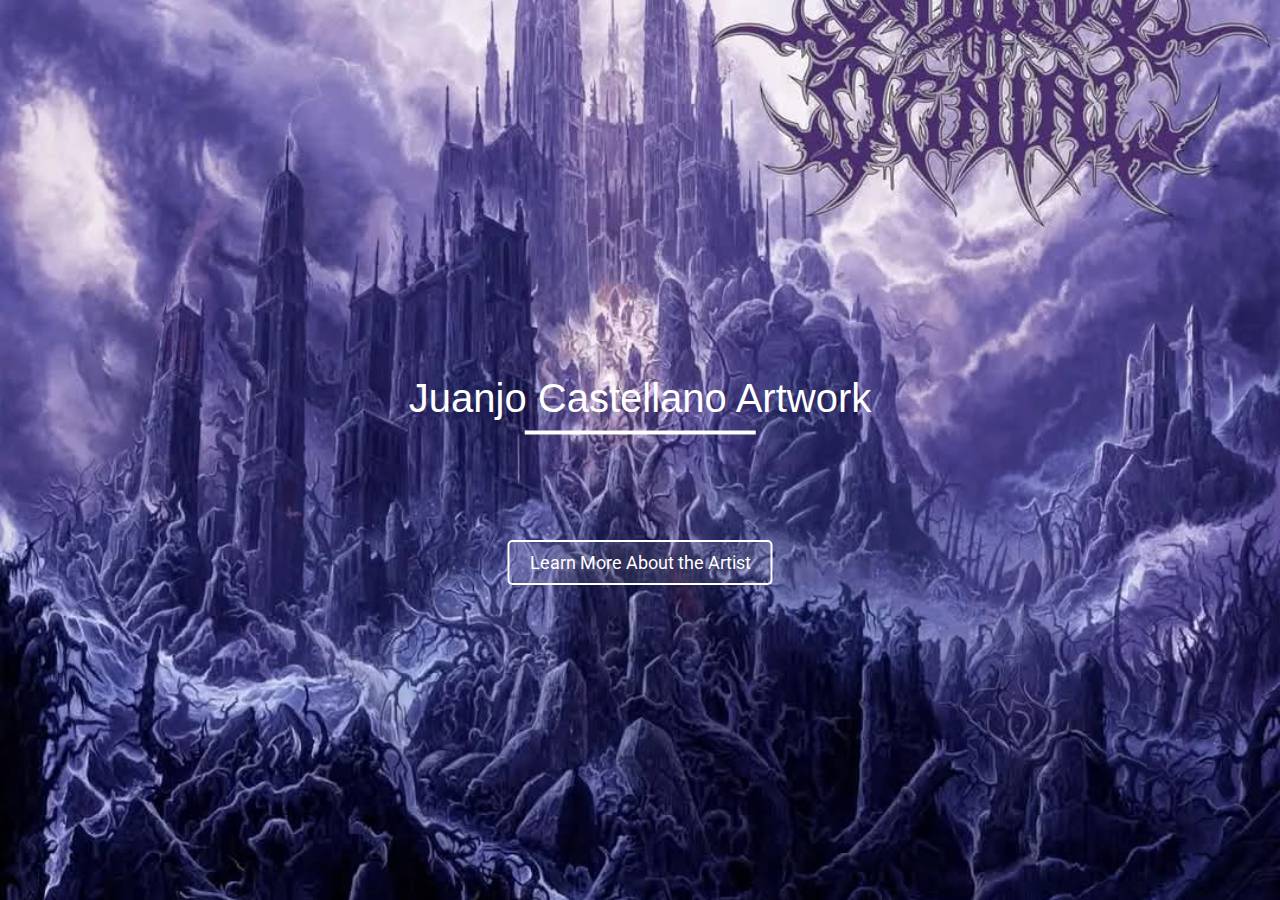
<file: index.html>
<!DOCTYPE html>
<html lang="es">
<head>


<!-- Google tag (gtag.js) -->
<script async src="https://www.googletagmanager.com/gtag/js?id=G-DZET3FH4T8"></script>
<script>
  window.dataLayer = window.dataLayer || [];
  function gtag(){dataLayer.push(arguments);}
  gtag('js', new Date());

  gtag('config', 'G-DZET3FH4T8');
</script>

    <meta charset="UTF-8">
    <meta name="viewport" content="width=device-width, initial-scale=1.0">
    <link rel="alternate" hreflang="es" href="https://juanjocastellano.com/about.html" />
    <link rel="alternate" hreflang="en" href="https://juanjocastellano.com/about.html" />
    <link rel="alternate" hreflang="fr" href="https://juanjocastellano.com/about.html" />
    <link rel="alternate" hreflang="de" href="https://juanjocastellano.com/about.html" />
    <meta name="description" content="Juanjo Castellano, Artista e Ilustrador, arte oscuro, death metal, black metal, folk metal, metal. Encargos personalizados, arte disponible." />
    <meta name="keywords" content="arte death metal, portadas álbumes thrash metal, diseño gráfico música extrema, ilustraciones oscuras, portadas de metal" />
    <link rel="stylesheet" href="styles.css">
    <title>Juanjo Castellano Art</title>
    <link href="https://fonts.googleapis.com/css2?family=Roboto:wght@400;700&display=swap" rel="stylesheet">
</head>
<body>

	


   <!-- Contenedor del slider de imágenes de fondo -->
<div class="slider-container" id="slider">
    <div class="slide active" style="background-image: url('imagen1-13.jpg');"></div>
    <div class="slide" style="background-image: url('imagen1.jpg');"></div>
    <div class="slide" style="background-image: url('imagen2.jpg');"></div>
    <div class="slide" style="background-image: url('imagen3.jpg');"></div>
    <div class="slide" style="background-image: url('imagen4.jpg');"></div>
    </div>
    <!-- Texto superpuesto -->
    <div class="overlay-text active" id="overlayText">Juanjo Castellano Artwork</div>

    <!-- Botón de acceso -->
    <a href="galeria.html" class="access-link">Learn More About the Artist</a>
</div>

    <script src="scripts.js"></script>
</body>
</html>
</file>
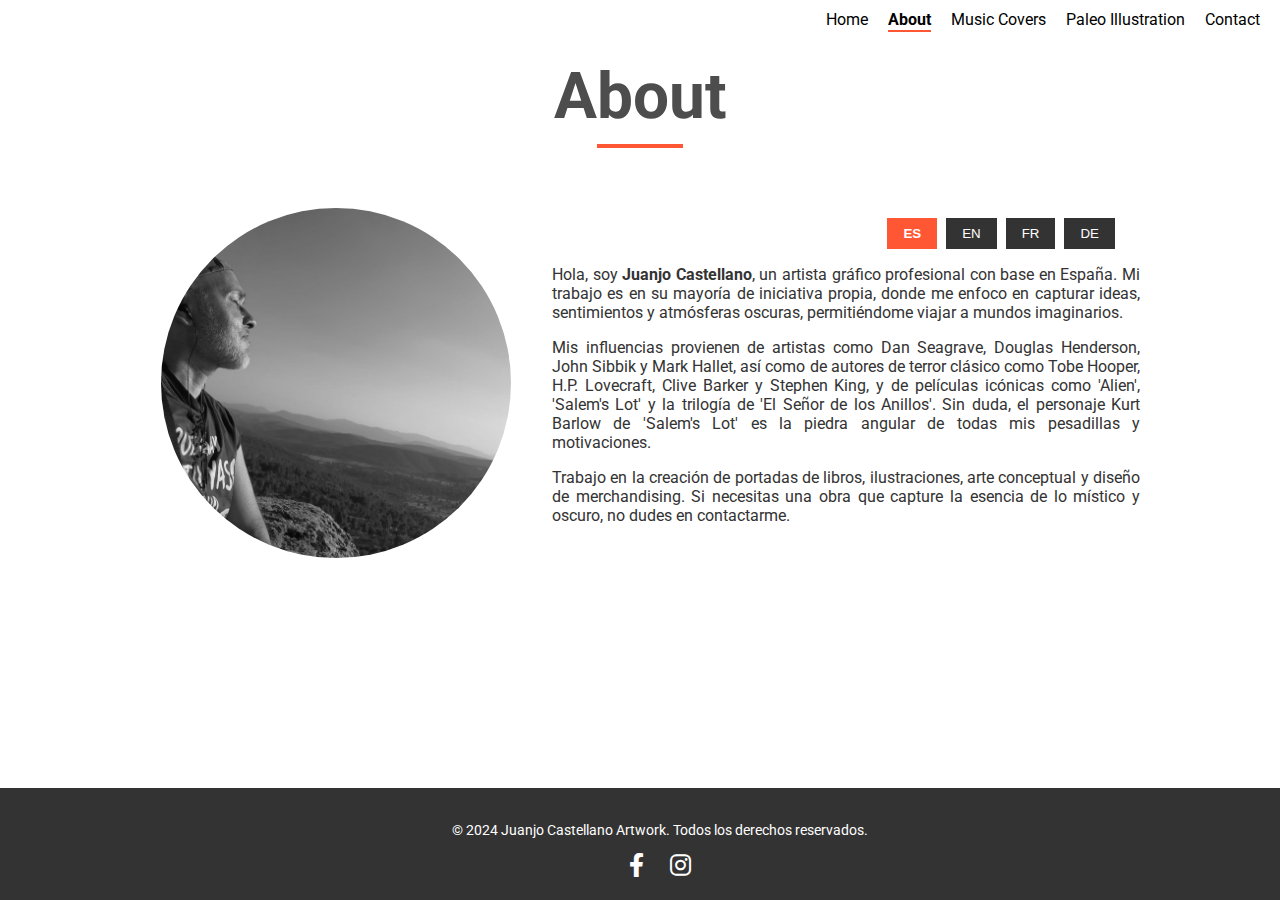
<file: about.html>
<!DOCTYPE html>
<html lang="es">
<head>


<!-- Google tag (gtag.js) -->
<script async src="https://www.googletagmanager.com/gtag/js?id=G-DZET3FH4T8"></script>
<script>
  window.dataLayer = window.dataLayer || [];
  function gtag(){dataLayer.push(arguments);}
  gtag('js', new Date());

  gtag('config', 'G-DZET3FH4T8');
</script>

    <meta charset="UTF-8">
    <meta name="viewport" content="width=device-width, initial-scale=1.0">
    <link rel="stylesheet" href="styles_general.css">
    <title>Arte Disponible y Encargos Personalizados - Juanjo Castellano</title>
</head>
<body>
    <!-- Menú -->
    <div class="menu" onclick="toggleMenu()">☰ </div>
    <div class="menu-options" id="menuOptions">
        <a href="about.html">About</a>
        <a href="galeria.html">Music Covers</a>
		 <a href="galeria2.html">Paleo Illustration</a>
        <a href="contacto.html">Contact</a>
    </div>
    <nav class="navbar">
        <a href="index.html">Home</a>
        <a href="about.html" class="active">About</a>
        <a href="galeria.html" >Music Covers</a>
		<a href="galeria2.html">Paleo Illustration</a>
        <a href="contacto.html">Contact</a>
    </nav>


    <!-- Encabezado principal -->
    <h2 class="section-title">About</h2>

    <div class="contenido">
        <!-- Columna de la imagen -->
        <div class="columna imagen">
            <img src="juanjo.jpg" alt="Juanjo Castellano" class="foto-perfil">
        </div>

        <!-- Contenido en Español (visible por defecto) -->
        <div id="content-es" class="columna texto">
            <div class="language-selector">
                <button onclick="changeLanguage('es')" class="lang-btn active" aria-label="Español">ES</button>
                <button onclick="changeLanguage('en')" class="lang-btn"   aria-label="English">EN</button>
                <button onclick="changeLanguage('fr')" class="lang-btn" aria-label="Français">FR</button>
                <button onclick="changeLanguage('de')" class="lang-btn" aria-label="Deutsch">DE</button>
            </div>
            <p>Hola, soy <strong>Juanjo Castellano</strong>, un artista gráfico profesional con base en España. Mi trabajo es en su mayoría de iniciativa propia, donde me enfoco en capturar ideas, sentimientos y atmósferas oscuras, permitiéndome viajar a mundos imaginarios.</p>
            <p>Mis influencias provienen de artistas como Dan Seagrave, Douglas Henderson, John Sibbik y Mark Hallet, así como de autores de terror clásico como Tobe Hooper, H.P. Lovecraft, Clive Barker y Stephen King, y de películas icónicas como 'Alien', 'Salem's Lot' y la trilogía de 'El Señor de los Anillos'. Sin duda, el personaje Kurt Barlow de 'Salem's Lot' es la piedra angular de todas mis pesadillas y motivaciones.</p>
            <p>Trabajo en la creación de portadas de libros, ilustraciones, arte conceptual y diseño de merchandising. Si necesitas una obra que capture la esencia de lo místico y oscuro, no dudes en contactarme.</p>
        </div>

        <!-- Contenido en Inglés -->
        <div id="content-en" class="columna texto hidden">
		 <div class="language-selector">
                <button onclick="changeLanguage('es')" class="lang-btn" aria-label="Español">ES</button>
                <button onclick="changeLanguage('en')" class="lang-btn active" aria-label="English">EN</button>
                <button onclick="changeLanguage('fr')" class="lang-btn" aria-label="Français">FR</button>
                <button onclick="changeLanguage('de')" class="lang-btn" aria-label="Deutsch">DE</button>
            </div>
            <p>Hello, I’m <strong>Juanjo Castellano</strong>, a professional graphic artist based in Spain. My work is mostly self-initiated, focusing on capturing ideas, emotions, and dark atmospheres, allowing me to journey to imaginary worlds.</p>
            <p>My influences include artists like Dan Seagrave, Douglas Henderson, John Sibbik, and Mark Hallet, and classic horror authors such as Tobe Hooper, H.P. Lovecraft, Clive Barker, and Stephen King, along with iconic movies like 'Alien', 'Salem's Lot', and the 'Lord of the Rings' trilogy.</p>
            <p>I specialize in creating book covers, illustrations, conceptual art, and merchandising designs. If you need a piece that captures the essence of mysticism and darkness, feel free to contact me.</p>
        </div>
        <!-- Contenido en Francés -->
        <div id="content-fr" class="columna texto hidden">
		 <div class="language-selector">
                <button onclick="changeLanguage('es')" class="lang-btn" aria-label="Español">ES</button>
                <button onclick="changeLanguage('en')" class="lang-btn" aria-label="English">EN</button>
                <button onclick="changeLanguage('fr')" class="lang-btn active"   aria-label="Français">FR</button>
                <button onclick="changeLanguage('de')" class="lang-btn" aria-label="Deutsch">DE</button>
            </div>
            <p>Bonjour, je suis Juanjo Castellano, un artiste graphique professionnel basé en Espagne. Mon travail est principalement issu de mes propres initiatives, où je me concentre sur la capture d'idées, de sentiments et d'ambiances sombres, me permettant de voyager dans des mondes imaginaires.</p>

 <p>Mes influences proviennent d'artistes tels que Dan Seagrave, Douglas Henderson, John Sibbik et Mark Hallet, ainsi que d'auteurs de l'horreur classique comme Tobe Hooper, H.P. Lovecraft, Clive Barker et Stephen King, sans oublier des films emblématiques tels que Alien, Salem's Lot et la trilogie de Le Seigneur des Anneaux. Sans aucun doute, le personnage de Kurt Barlow dans Salem's Lot est la pierre angulaire de toutes mes cauchemars et de mes inspirations.</p>

 <p>Je travaille sur la création de couvertures de livres, d'illustrations, d'art conceptuel et de design de merchandising. Si vous avez besoin d'une œuvre qui capture l'essence du mystique et du sombre, n'hésitez pas à me contacter.</p>
 </div>

        <!-- Contenido en Alemán -->
        <div id="content-de" class="columna texto hidden">
		 <div class="language-selector">
                <button onclick="changeLanguage('es')" class="lang-btn" aria-label="Español">ES</button>
                <button onclick="changeLanguage('en')" class="lang-btn" aria-label="English">EN</button>
                <button onclick="changeLanguage('fr')" class="lang-btn" aria-label="Français">FR</button>
                <button onclick="changeLanguage('de')" class="lang-btn active"   aria-label="Deutsch">DE</button>
            </div>
            <p>Hallo, ich bin Juanjo Castellano, ein professioneller Grafikdesigner mit Sitz in Spanien. Meine Arbeit basiert hauptsächlich auf eigenen Initiativen, bei denen ich mich darauf konzentriere, Ideen, Gefühle und dunkle Atmosphären einzufangen, die es mir ermöglichen, in imaginäre Welten einzutauchen.</p>

<p>Meine Einflüsse stammen von Künstlern wie Dan Seagrave, Douglas Henderson, John Sibbik und Mark Hallet sowie von klassischen Horrorautoren wie Tobe Hooper, H.P. Lovecraft, Clive Barker und Stephen King. Darüber hinaus inspirieren mich ikonische Filme wie *Alien*, *Brennen muss Salem* (*Salem's Lot*) und die *Herr der Ringe*-Trilogie. Ohne Zweifel ist die Figur Kurt Barlow aus *Brennen muss Salem* der Eckpfeiler all meiner Albträume und Motivationen.</p>

<p>Ich arbeite an der Gestaltung von Buchcovern, Illustrationen, Konzeptkunst und Merchandise-Designs. Wenn Sie ein Werk benötigen, das die Essenz des Mystischen und Dunklen einfängt, zögern Sie nicht, mich zu kontaktieren.</p>
        </div>
    </div>

    <!-- Pie de página -->
    <div class="footer">
        <p>&copy; 2024 Juanjo Castellano Artwork. Todos los derechos reservados.</p>
        <div class="social-icons">
            <a href="https://www.facebook.com/JuanjoCastellanoArts/" target="_blank" aria-label="Facebook">
                <i class="fab fa-facebook-f"></i>
            </a>
            <a href="https://www.instagram.com/juanjocastellano_art/" target="_blank" aria-label="Instagram">
                <i class="fab fa-instagram"></i>
            </a>
        </div>
    </div>
  
    <!-- Scripts -->
    <script>
        function changeLanguage(language) {
            // Ocultar todos los contenidos
            const contents = ['content-es', 'content-en', 'content-fr', 'content-de'];
            contents.forEach(id => {
                document.getElementById(id).classList.add('hidden');
            });

            // Mostrar el contenido seleccionado
            document.getElementById(`content-${language}`).classList.remove('hidden');

            // Actualizar los botones activos
            const buttons = document.querySelectorAll('.lang-btn');
            buttons.forEach(button => button.classList.remove('active'));
            document.querySelector(`[onclick="changeLanguage('${language}')"]`).classList.add('active');
        }

        function toggleMenu() {
            const menu = document.getElementById('menuOptions');
            menu.classList.toggle('visible');
        }
    </script>
</body>
</html>
</file>
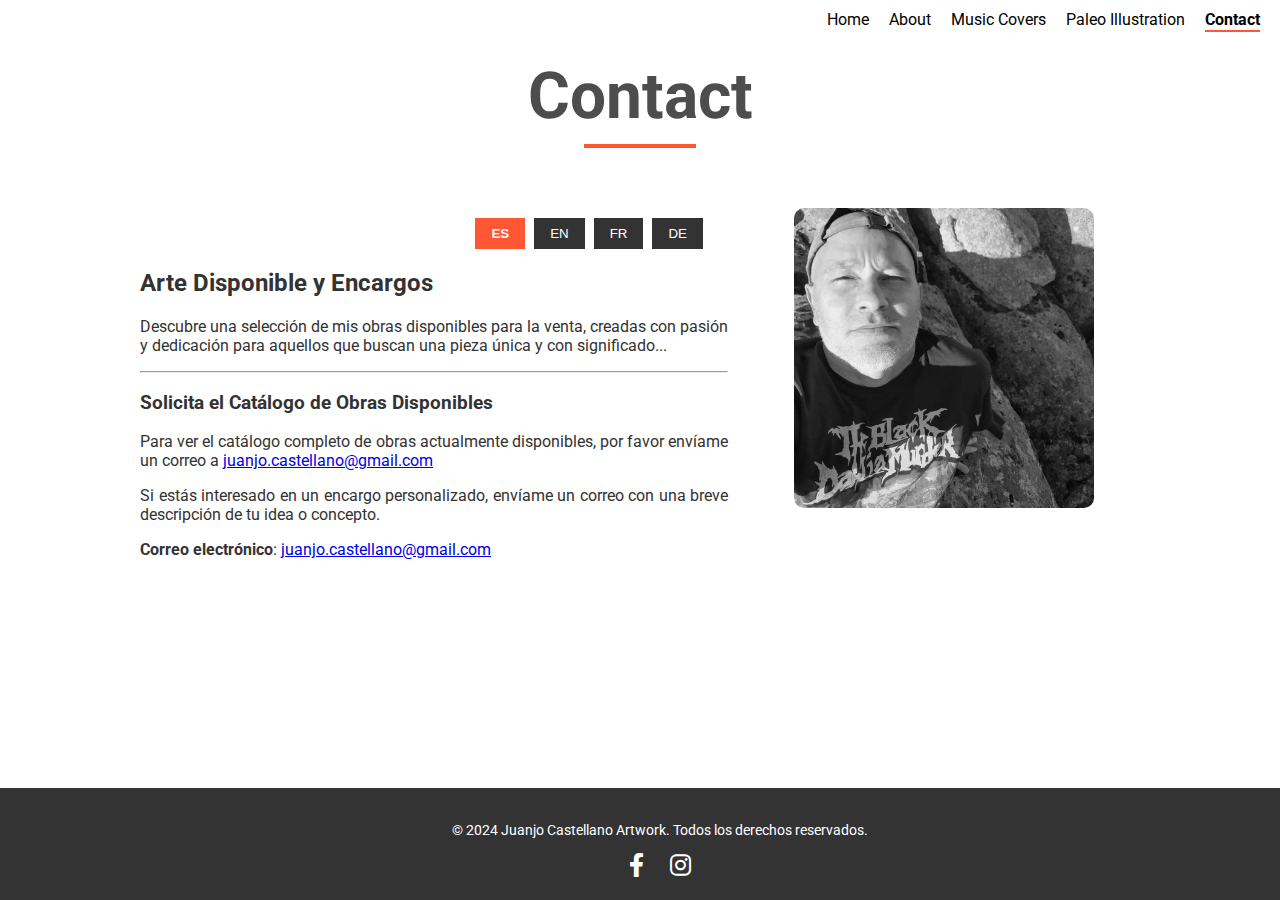
<file: contacto.html>
<!DOCTYPE html>
<html lang="es">
<head>


<!-- Google tag (gtag.js) -->
<script async src="https://www.googletagmanager.com/gtag/js?id=G-DZET3FH4T8"></script>
<script>
  window.dataLayer = window.dataLayer || [];
  function gtag(){dataLayer.push(arguments);}
  gtag('js', new Date());

  gtag('config', 'G-DZET3FH4T8');
</script>

    <meta charset="UTF-8">
    <meta name="viewport" content="width=device-width, initial-scale=1.0">
    <link rel="stylesheet" href="styles_general.css">
    <title>Arte Disponible y Encargos Personalizados - Juanjo Castellano</title>
</head>
<body>
    <!-- Menú -->
    <div class="menu" onclick="toggleMenu()">☰ </div>
    <div class="menu-options" id="menuOptions">
        <a href="about.html">About</a>
        <a href="galeria.html">Music Covers</a>
			 <a href="galeria2.html">Paleo Illustration</a>
        <a href="contacto.html">Contact</a>
    </div>
    <nav class="navbar">
        <a href="index.html">Home</a>
        <a href="about.html" >About</a>
        <a href="galeria.html" >Music Covers</a>
			 <a href="galeria2.html">Paleo Illustration</a>
        <a href="contacto.html" class="active">Contact</a>
    </nav>


    <!-- Encabezado principal -->
    <h2 class="section-title">Contact</h2>

    <div class="contenido">
        

        <!-- Contenido en Español (visible por defecto) -->
        <div id="content-es" class="columna texto">
            <div class="language-selector">
                <button onclick="changeLanguage('es')" class="lang-btn active" aria-label="Español">ES</button>
                <button onclick="changeLanguage('en')" class="lang-btn"   aria-label="English">EN</button>
                <button onclick="changeLanguage('fr')" class="lang-btn" aria-label="Français">FR</button>
                <button onclick="changeLanguage('de')" class="lang-btn" aria-label="Deutsch">DE</button>
            </div>
        <h2>Arte Disponible y Encargos</h2>
        <p>Descubre una selección de mis obras disponibles para la venta, creadas con pasión y dedicación para aquellos que buscan una pieza única y con significado...</p>
        <hr>
     
                <h3>Solicita el Catálogo de Obras Disponibles</h3>
                <p>Para ver el catálogo completo de obras actualmente disponibles, por favor envíame un correo a 
                   <a href="mailto:juanjo.castellano@gmail.com">juanjo.castellano@gmail.com</a></p>
            
                <p>Si estás interesado en un encargo personalizado, envíame un correo con una breve descripción de tu idea o concepto.</p>
                <p><strong>Correo electrónico</strong>: 
                   <a href="mailto:juanjo.castellano@gmail.com">juanjo.castellano@gmail.com</a></p>
   
        </div>
 

    <!-- Contenido en Inglés -->
        <div id="content-en" class="columna texto hidden">
		 <div class="language-selector">
                <button onclick="changeLanguage('es')" class="lang-btn" aria-label="Español">ES</button>
                <button onclick="changeLanguage('en')" class="lang-btn active" aria-label="English">EN</button>
                <button onclick="changeLanguage('fr')" class="lang-btn" aria-label="Français">FR</button>
                <button onclick="changeLanguage('de')" class="lang-btn" aria-label="Deutsch">DE</button>
            </div>
        <h2>Available Art and Commissions</h2>
        <p>Discover a selection of my available works for sale, created with passion and dedication for those who seek a unique and meaningful piece...</p>
        <hr>
      
                <h3>Request the Catalog of Available Works</h3>
                <p>To view the complete catalog of currently available works, please send me an email at 
                   <a href="mailto:juanjo.castellano@gmail.com">juanjo.castellano@gmail.com</a></p>
            
                <p>If you're interested in a custom commission, please send me an email with a brief description of your idea or concept.</p>
                <p><strong>Email</strong>: 
                   <a href="mailto:juanjo.castellano@gmail.com">juanjo.castellano@gmail.com</a></p>
           
    </div>

     <!-- Contenido en Francés -->
        <div id="content-fr" class="columna texto hidden">
		 <div class="language-selector">
                <button onclick="changeLanguage('es')" class="lang-btn" aria-label="Español">ES</button>
                <button onclick="changeLanguage('en')" class="lang-btn" aria-label="English">EN</button>
                <button onclick="changeLanguage('fr')" class="lang-btn active"   aria-label="Français">FR</button>
                <button onclick="changeLanguage('de')" class="lang-btn" aria-label="Deutsch">DE</button>
            </div>
        <h2>Œuvres Disponibles et Commandes</h2>
        <p>Découvrez une sélection de mes œuvres disponibles à la vente, créées avec passion et dévouement pour ceux qui recherchent une pièce unique et significative...</p>
        <hr>
    
                <h3>Demandez le Catalogue des Œuvres Disponibles</h3>
                <p>Pour consulter le catalogue complet des œuvres actuellement disponibles, veuillez m'envoyer un e-mail à 
                   <a href="mailto:juanjo.castellano@gmail.com">juanjo.castellano@gmail.com</a></p>
            
                <p>Si vous êtes intéressé par une commande personnalisée, veuillez m'envoyer un e-mail avec une brève description de votre idée ou concept.</p>
                <p><strong>E-mail</strong>: 
                   <a href="mailto:juanjo.castellano@gmail.com">juanjo.castellano@gmail.com</a></p>
           
    </div>

   <!-- Contenido en Alemán -->
        <div id="content-de" class="columna texto hidden">
		 <div class="language-selector">
                <button onclick="changeLanguage('es')" class="lang-btn" aria-label="Español">ES</button>
                <button onclick="changeLanguage('en')" class="lang-btn" aria-label="English">EN</button>
                <button onclick="changeLanguage('fr')" class="lang-btn" aria-label="Français">FR</button>
                <button onclick="changeLanguage('de')" class="lang-btn active"   aria-label="Deutsch">DE</button>
            </div>
        <h2>Verfügbare Kunst und Auftragsarbeiten</h2>
        <p>Entdecken Sie eine Auswahl meiner zum Verkauf stehenden Werke, die mit Leidenschaft und Hingabe für diejenigen geschaffen wurden, die ein einzigartiges und bedeutungsvolles Stück suchen...</p>
        <hr>
     
                <h3>Katalog der Verfügbaren Werke Anfordern</h3>
                <p>Um den vollständigen Katalog der derzeit verfügbaren Werke einzusehen, senden Sie mir bitte eine E-Mail an 
                   <a href="mailto:juanjo.castellano@gmail.com">juanjo.castellano@gmail.com</a></p>
            
                <p>Wenn Sie an einer individuellen Auftragsarbeit interessiert sind, senden Sie mir bitte eine E-Mail mit einer kurzen Beschreibung Ihrer Idee oder Ihres Konzepts.</p>
                <p><strong>E-Mail</strong>: 
                   <a href="mailto:juanjo.castellano@gmail.com">juanjo.castellano@gmail.com</a></p>
        <!-- Imagen rectangular -->
          
        </div>

	<div class="columna imagen">
        <img src="juanjo2.jpg" alt="Juanjo Castellano" class="foto-perfil2">
    </div>
</div>
   <!-- Pie de página -->
    <div class="footer">
        <p>&copy; 2024 Juanjo Castellano Artwork. Todos los derechos reservados.</p>
        <div class="social-icons">
            <a href="https://www.facebook.com/JuanjoCastellanoArts/" target="_blank" aria-label="Facebook">
                <i class="fab fa-facebook-f"></i>
            </a>
            <a href="https://www.instagram.com/juanjocastellano_art/" target="_blank" aria-label="Instagram">
                <i class="fab fa-instagram"></i>
            </a>
        </div>
    </div>

    <!-- Scripts en línea (del archivo scripts.js)-->
     <script>
        function changeLanguage(language) {
            // Ocultar todos los contenidos
            const contents = ['content-es', 'content-en', 'content-fr', 'content-de'];
            contents.forEach(id => {
                document.getElementById(id).classList.add('hidden');
            });

            // Mostrar el contenido seleccionado
            document.getElementById(`content-${language}`).classList.remove('hidden');

            // Actualizar los botones activos
            const buttons = document.querySelectorAll('.lang-btn');
            buttons.forEach(button => button.classList.remove('active'));
            document.querySelector(`[onclick="changeLanguage('${language}')"]`).classList.add('active');
        }

        function toggleMenu() {
            const menu = document.getElementById('menuOptions');
            menu.classList.toggle('visible');
        }
    </script>
</body>
</html>
</file>
<file: styles.css>
/* Importar fuentes */
@import url('https://fonts.googleapis.com/css2?family=Roboto:wght@400;700&family=Playfair+Display:wght@700&display=swap');

@import url('https://cdnjs.cloudflare.com/ajax/libs/font-awesome/6.0.0-beta3/css/all.min.css');

/* Asegura que body y html ocupen el 100% de la pantalla */
/* Estilo general */
html, body {
    height: 100%;
    margin: 0;
    padding: 0;
    font-family: 'Roboto', sans-serif;
    background-color: #fff;
    color: #333;
    display: flex;
    flex-direction: column;
}

/* Menú superior */
.navbar {
    display: flex;
    justify-content: flex-end;
    padding: 10px 20px;
    font-size: 16px;
}

.navbar a {
    color: #333;
    text-decoration: none;
    margin-left: 20px;
}

.navbar a:hover {
    color: #666;
}

/* Estilo de los enlaces de la barra de navegación */
.navbar a {
    color: #333;
    text-decoration: none;
    margin-left: 20px;
    position: relative;
    font-weight: normal; /* Por defecto, sin negrita */
    transition: color 0.3s ease;
}

.navbar a::after {
    content: '';
    position: absolute;
    left: 0;
    bottom: -3px;
    width: 100%;
    height: 2px;
    background-color: #ff5733; /* Color del subrayado */
    transform: scaleX(0);
    transform-origin: bottom right;
    transition: transform 0.3s ease;
}

.navbar a:hover::after {
    transform: scaleX(1);
    transform-origin: bottom left;
}

/* Estilo para el enlace activo en la página */
.navbar a.active {
    font-weight: bold; /* En negrita */
    color: #000; /* Color más oscuro para el activo */
}

.navbar a.active::after {
    transform: scaleX(1); /* Mantener subrayado visible */
    transform-origin: bottom left;
}


/* Pie de página */
.footer {
    background-color: #333;
    color: #fff;
    text-align: center;
    padding: 20px;
    font-size: 14px;
    width: 100%;
    margin-top: auto;
}

.footer a {
    color: #fff;
    margin: 0 10px;
    text-decoration: none;
    font-size: 18px;
}

.footer a:hover {
    color: #666;
}

.social-icons {
    margin-top: 10px;
}

.social-icons a {
    color: #fff;
    font-size: 24px;
    margin: 0 10px;
    transition: color 0.3s;
}

.social-icons a:hover {
    color: #999;
}

/* Ocultar el menú hamburguesa en pantallas grandes */
.menu-icon {
    display: none;
}

/* Selector de idioma */
.language-selector {
    text-align: right;
    margin: 10px 20px;
}

.language-selector button {
    background-color: #333;
    color: #fff;
    border: none;
    padding: 8px 16px;
    margin-right: 5px;
    cursor: pointer;
}

.language-selector button:hover {
    background-color: #555;
}

/* Encabezado de sección */
.section-title {
    font-family: 'Roboto', sans-serif;
    font-size: 64px;
    font-weight: bold;
    color: #4d4d4d;
    text-align: center;
    margin: 20px auto;
    width: 100%;
    position: relative;
}

.section-title::after {
    content: '';
    display: block;
    width: 7%;
    height: 4px;
    background-color: #ff5733;
    margin: 10px auto 0;
}

/* Contenedor principal (Imagen y texto) */
.contenido {
    display: flex;
    align-items: flex-start;
    max-width: 1000px;
    margin: 0 auto;
    gap: 20px;
    padding: 20px;
    flex: 1;
}

/* Estilo de galería */
.gallery {
    display: flex;
    flex-wrap: wrap;
    justify-content: center;
    gap: 10px;
    max-width: 1200px;
    margin: 20px auto;
}

.gallery img {
    width: 300px;
    height: auto;
    max-height: 300px;
    cursor: pointer;
    transition: transform 0.2s;
    border: 2px solid #ddd;
    border-radius: 5px;
    object-fit: cover;
}

.gallery img:hover {
    transform: scale(1.05);
    border-color: #333;
}

/* Modal para mostrar imagen ampliada */
.modal {
    display: none;
    position: fixed;
    z-index: 1;
    left: 0;
    top: 0;
    width: 100%;
    height: 100%;
    background-color: rgba(0, 0, 0, 0.9);
    align-items: center;
    justify-content: center;
}

.modal img {
    width: 90%;
    max-width: 800px;
    max-height: 90%;
    object-fit: contain;
}

/* Botones de navegación en el modal */
.modal .prev, .modal .next {
    position: absolute;
    top: 50%;
    font-size: 40px;
    color: #ff5733;
    background-color: transparent;
    border: none;
    cursor: pointer;
    transform: translateY(-50%);
}

.modal .prev {
    left: 20px;
}

.modal .next {
    right: 20px;
}

.modal .prev:hover, .modal .next:hover {
    color: #ff0000;
}

/* Botones de paginación */
.pagination {
    display: flex;
    justify-content: center;
    gap: 10px;
    margin: 20px 0;
    list-style: none;
    padding: 0;
}

.pagination li {
    color: #fff;
    font-size: 18px;
    padding: 10px 15px;
    background-color: #ff5733;
    cursor: pointer;
    transition: background-color 0.3s, transform 0.2s;
    border-radius: 5px;
}

.pagination li:hover {
    background-color: #ff0000;
    transform: scale(1.1);
}

.pagination .active {
    background-color: #cc0000;
}

/* Estilo del botón de cierre */
.close-modal-btn {
    position: absolute;
    top: 10px;
    right: 10px;
    background-color: red;
    color: white;
    border: none;
    padding: 10px;
    cursor: pointer;
    font-size: 16px;
    border-radius: 5px;
}

.close-modal-btn:hover {
    background-color: darkred;
}

/* Estilo del buscador */
.search-container {
    text-align: center;
    margin: 20px;
}

#search-input {
    padding: 10px;
    width: 80%;
    max-width: 400px;
    border: 1px solid #ccc;
    border-radius: 5px;
    font-size: 16px;
}

/* Estilo responsivo */
@media (max-width: 768px) {
    .navbar {
        display: none;
    }

    .menu-icon {
        display: block;
        position: fixed;
        top: 10px;
        right: 10px;
        font-size: 24px;
        color: #333;
        cursor: pointer;
        z-index: 1000;
    }

    .gallery img {
        width: 100%;
        max-height: 200px;
    }

    .modal img {
        width: 100%;
        height: auto;
    }

    .mobile-menu {
        display: none;
        position: fixed;
        top: 0;
        right: 0;
        width: 100%;
        height: 100%;
        background-color: rgba(0, 0, 0, 0.9);
        color: white;
        flex-direction: column;
        align-items: center;
        justify-content: center;
        z-index: 999;
    }

    .mobile-menu.show {
        display: flex;
    }

    .mobile-menu a {
        color: #fff;
        font-size: 24px;
        text-decoration: none;
        margin: 15px;
    }

    .mobile-menu a:hover {
        color: #ccc;
    }
}

/* Estilo para la imagen de perfil con efecto blanco y negro */
.foto-perfil {
    width: 250px;
    height: 400px;
    border-radius: 8px;
    box-shadow: 0 4px 8px rgba(0, 0, 0, 0.2);
    margin-right: 20px;
    filter: grayscale(100%);
    transition: filter 0.3s ease;
}

.foto-perfil:hover {
    filter: grayscale(0%);
}

/* Clase oculta */
.hidden {
    display: none;
}

/* Texto */
.texto {
    text-align: justify;
    max-width: 700px;
    padding: 20px;
    margin: 0 auto;
}
/* Asegura que el contenido principal ocupe todo el espacio disponible */
.main-content {
    flex: 1;
    display: flex;
    flex-direction: column;
    justify-content: space-between;
}


/*Estilo index
  /* Estilos generales de la página */
      

        /* Menú sándwich */
        .menu {
            position: absolute;
            top: 10px;
            right: 10px;
            z-index: 3;
            cursor: pointer;
            font-size: 24px;
            color: white;
            user-select: none;
        }

        /* Opciones del menú desplegable */
        .menu-options {
            display: none;
            position: absolute;
            top: 40px;
            right: 10px;
            background-color: rgba(0, 0, 0, 0.8);
            padding: 10px;
            border-radius: 5px;
            text-align: right;
            z-index: 3;
            font-family: 'Roboto', sans-serif;
        }

        .menu-options a {
            display: block;
            color: #ccc;
            text-decoration: none;
            margin-bottom: 8px;
            font-size: 16px;
        }

        /* Contenedor del slider */
        .slider-container {
            width: 100%;
            height: 100vh;
            position: relative;
            overflow: hidden;
        }

        /* Estilo de cada slide */
        .slide {
            width: 100%;
            height: 100%;
            background-size: cover;
            background-position: center;
            position: absolute;
            top: 0;
            left: 0;
            opacity: 0;
            transition: opacity 2s ease-in-out;
            z-index: 0;
        }
        
        /* Mostrar solo la imagen activa */
        .slide.active {
            opacity: 1;
            z-index: 1;
        }

        /* Estilo de la animación del texto */
        .overlay-text {
            position: absolute;
            top: 45%;
            left: 100%;
            transform: translateY(-50%);
            font-size: 40px;
            font-family: 'Arial Black', sans-serif;
            color: white;
            text-align: center;
            z-index: 2;
            opacity: 0;
            transition: left 1.5s ease, opacity 1s ease;
        }

        /* Barra debajo del texto */
        .overlay-text::after {
            content: "";
            display: block;
            width: 50%;
            height: 4px;
            background-color: white;
            margin: 10px auto 0;
            opacity: 0;
            transition: opacity 0.5s ease, transform 0.5s ease;
            transform: scaleX(0);
        }

        /* Estado animado del texto cuando entra */
        .overlay-text.active {
            left: 50%;
            opacity: 1;
            transform: translateX(-50%) translateY(-50%);
        }

        /* Estado animado para que el texto salga hacia la izquierda */
        .overlay-text.exiting {
            left: -100%;
            opacity: 0;
        }

        /* Animación de la barra cuando el texto está activo */
        .overlay-text.active::after {
            opacity: 1;
            transform: scaleX(1);
        }

        /* Estilo del botón de acceso */
        .access-link {
            position: absolute;
            top: 60%;
            left: 50%;
            transform: translateX(-50%);
            background-color: rgba(255, 255, 255, 0.1);
            color: white;
            padding: 10px 20px;
            font-size: 18px;
            font-family: 'Roboto', sans-serif;
            border: 2px solid white;
            border-radius: 5px;
            text-decoration: none;
            text-align: center;
            transition: background-color 0.3s ease;
            z-index: 2;
        }

        .access-link:hover {
            background-color: rgba(255, 255, 255, 0.3);
        }
		
		/* Estilos para el ícono del menú */
        .menu {
            font-size: 24px;
            cursor: pointer;
            display: none; /* Oculto por defecto */
            padding: 10px;
            background-color: #333;
            color: white;
            position: fixed;
            top: 10px;
            right: 10px;
            z-index: 1000;
        }

        /* Menú solo visible en dispositivos pequeños */
        @media (max-width: 768px) {
            .menu {
                display: block; /* Visible en pantallas pequeñas */
            }
        }

        /* Estilos para las opciones del menú */
        .menu-options {
            display: none; /* Oculto por defecto */
            background-color: #333;
            position: fixed;
            top: 50px;
            right: 10px;
            padding: 10px;
            border-radius: 5px;
            z-index: 999;
        }

        .menu-options a {
            color: white;
            text-decoration: none;
            display: block;
            padding: 5px 0;
        }

        .menu-options a:hover {
            background-color: #555;
        }
</file>
<file: styles_general.css>
/* Importar fuentes */
@import url('https://fonts.googleapis.com/css2?family=Roboto:wght@400;700&family=Playfair+Display:wght@700&display=swap');
@import url('https://cdnjs.cloudflare.com/ajax/libs/font-awesome/6.0.0-beta3/css/all.min.css');

/* Estilo general */
html, body {
    height: 100%;
    margin: 0;
    padding: 0;
    font-family: 'Roboto', sans-serif;
    background-color: #fff;
    color: #333;

    display: flex;
    flex-direction: column;
}
main {
    flex: 1;
    display: flex;
    flex-direction: column;
}

/* Encabezado principal */
.section-title {
    font-family: 'Roboto', sans-serif;
    font-size: 64px;
    font-weight: bold;
    color: #4d4d4d;
    text-align: center;
    margin: 20px auto;
    position: relative;
}

.section-title::after {
    content: '';
    display: block;
    width: 50%;
    height: 4px;
    background-color: #ff5733;
    margin: 10px auto 0;
}

/* Menú principal */
.navbar {
    display: flex;
    justify-content: flex-end;
    padding: 10px 20px;
    font-size: 16px;
}

.navbar a {
    font-family: 'Roboto', sans-serif;
    color: #000; /* Tipografía en negro */
    text-decoration: none;
    margin-left: 20px;
    position: relative;
    font-weight: normal;
    transition: all 0.3s ease;
}

.navbar a::after {
    content: '';
    position: absolute;
    left: 0;
    bottom: -3px;
    width: 100%;
    height: 2px;
    background-color: #ff5733; /* Subrayado en rojo */
    transform: scaleX(0); /* Inicialmente invisible */
    transform-origin: bottom right;
    transition: transform 0.3s ease; /* Animación del subrayado */
}

.navbar a:hover {
    font-weight: bold; /* Negrita al pasar el ratón */
}

.navbar a:hover::after {
    transform: scaleX(1); /* Subrayado visible */
    transform-origin: bottom left;
}

.navbar a.active {
    font-weight: bold;
    color: #black;
}

.navbar a.active::after {
    transform: scaleX(1); /* Subrayado activo */
    transform-origin: bottom left;
}

/* Menú hamburguesa */
.menu {
    display: none;
    font-family: 'Roboto', sans-serif;
    font-size: 16px;
    padding: 10px;
    background-color: #333;
    color: white;
    position: fixed;
    top: 10px;
    left: 10px;
    z-index: 1000;
    border-radius: 5px;
    cursor: pointer;
}

.menu-options {
    display: none;
    background-color: #f0f0f0;
    color: #333;
    position: absolute;
    top: 50px;
    left: 10px;
    padding: 10px;
    border-radius: 5px;
    z-index: 999;
}

.menu-options a {
    font-family: 'Roboto', sans-serif;
    display: block;
    color: #333;
    text-decoration: none;
    margin: 5px 0;
    padding: 5px;
    transition: background-color 0.3s ease, font-weight 0.3s ease;
}

.menu-options a:hover {
    font-weight: bold;
    background-color: #ddd;
}

.menu-options.visible {
    display: block;
}

/* Ocultar menú hamburguesa en pantallas grandes */
@media (min-width: 769px) {
    .menu {
        display: none;
    }
    .menu-options {
        display: none !important;
    }
}

/* Ocultar menú principal en pantallas pequeñas */
@media (max-width: 768px) {
    .navbar {
        display: none;
    }

    .menu {
        display: block;
    }
}

/* Contenedor principal */
.contenido {
    display: flex;
    flex-wrap: wrap;
    max-width: 1000px;
    margin: 0 auto;
    gap: 20px;
    align-items: flex-start;
    padding: 20px;
}

.columna.imagen {
    flex: 0.4;
    display: flex;
    justify-content: center;
}

.columna.texto {
    flex: 0.6;
    text-align: justify;
}

/* Imagen de perfil con efecto de blanco y negro */
.columna.imagen .foto-perfil {
    width: 350px;
    height: 350px;
    border-radius: 50%;
    filter: grayscale(100%);
    transition: filter 0.3s ease-in-out;
    object-fit: cover;
}

.columna.imagen .foto-perfil:hover {
    filter: grayscale(0%);
}


/* Contenedor principal para distribución de texto e imagen */
.contenido {
    display: flex;
    align-items: flex-start; /* Alinear contenido superiormente */
    gap: 20px; /* Espaciado entre las columnas */
    margin: 20px auto;
    max-width: 1000px; /* Ancho máximo del contenedor */
}

/* Columna de texto */
.columna.texto {
    flex: 0.6; /* 60% del ancho total */
    text-align: justify;
}

/* Columna de la imagen */
.columna.imagen {
    flex: 0.4; /* 40% del ancho total */
    display: flex;
    justify-content: center; /* Centrar la imagen horizontalmente */
}

/* Imagen de perfil rectangular */
.foto-perfil2 {
    width: 100%; /* Ocupa todo el ancho de la columna */
    max-width: 300px; /* Ancho máximo de la imagen */
    height: auto; /* Mantener proporción */
    object-fit: cover; /* Ajustar imagen al contenedor */
    border-radius: 10px; /* Bordes ligeramente redondeados */
    filter: grayscale(100%); /* Blanco y negro inicial */
    transition: filter 0.3s ease-in-out; /* Transición al pasar el ratón */
}

.foto-perfil2:hover {
    filter: grayscale(0%); /* Cambiar a color al pasar el ratón */
}




/* Pie de página */
.footer {
    background-color: #333;
    color: #fff;
    text-align: center;
    padding: 20px;
    font-size: 14px;
    width: 100%;
    margin-top: auto;
}

.footer a {
    color: #fff;
    margin: 0 10px;
    text-decoration: none;
    font-size: 18px;
    transition: color 0.3s ease;
}

.footer a:hover {
    color: #ff5733;
}

.social-icons {
    margin-top: 10px;
}

.social-icons a {
    color: #fff;
    font-size: 24px;
    margin: 0 10px;
    transition: color 0.3s ease;
}

.social-icons a:hover {
    color: #999;
}




/* Selector de idioma */
.language-selector {
    text-align: right;
    margin: 10px 20px;
}

.language-selector button {
    background-color: #333;
    color: #fff;
    border: none;
    padding: 8px 16px;
    margin-right: 5px;
    cursor: pointer;
}

.language-selector button:hover {
    background-color: #555;
}
.hidden {
    display: none;
}

.lang-btn.active {
    font-weight: bold;
    background-color: #ff5733;
    color: #fff;
}


/* Galería */
.gallery {
    display: flex;
    flex-wrap: wrap;
    justify-content: center;
    gap: 10px;
    max-width: 1200px;
    margin: 20px auto;
}

.gallery img {
    width: 300px;
    height: auto;
    max-height: 300px;
    cursor: pointer;
    transition: transform 0.2s;
    border: 2px solid #ddd;
    border-radius: 5px;
    object-fit: cover;
}
/* Ajustes específicos para dispositivos pequeños */
@media (max-width: 768px) {
    .gallery img {
        width: 100%; /* Usar todo el ancho disponible */
        max-width: 150px; /* Ajustar tamaño máximo */
        aspect-ratio: 1 / 1; /* Asegurar proporción cuadrada */
        height: auto; /* Mantener flexibilidad */
    }
}

.gallery img:hover {
    transform: scale(1.05);
    border-color: #333;
}

/* Modal */
.modal {
display: none;
    position: fixed;
    z-index: 1;
    left: 0;
    top: 0;
    width: 100%;
    height: 100%;
    background-color: rgba(0, 0, 0, 0.9);
    align-items: center;
    justify-content: center;
}

.modal img {
    max-width: 90%;
    max-height: 90%;
    border-radius: 10px;
    box-shadow: 0 4px 10px rgba(0, 0, 0, 0.5);
}

.modal .close,
.modal .arrow {
   position: absolute;
    top: 50%;
    font-size: 40px;
    color: #ffffff;
    background-color: transparent;
    border: none;
    cursor: pointer;
    transform: translateY(-50%);
}

.modal .close {
    top: 10px;
    right: 10px;
}

.modal .arrow {
    top: 50%;
    transform: translateY(-50%);
}

.modal .arrow.left {
    left: 5%;
}

.modal .arrow.right {
    right: 5%;
}

/* Paginación */
.pagination {
    display: flex;
    justify-content: center;
    gap: 10px;
    margin: 20px 0;
    list-style: none;
    padding: 0;
}

.pagination li {
    color: #fff;
    font-family: 'Roboto', sans-serif;
    font-size: 18px;
    padding: 10px 15px;
    background-color: #ff5733;
    cursor: pointer;
    transition: background-color 0.3s, transform 0.2s;
    border-radius: 5px;
}

.pagination li:hover {
    background-color: #ff0000;
    transform: scale(1.1);
}

.pagination .active {
    background-color: #cc0000;
}


/* Responsividad */
@media (max-width: 768px) {
    .contenido {
        flex-direction: column;
    }

    .columna.imagen,
    .columna.texto {
        flex: 1;
    }

    .gallery img {
        width: 100%;
        max-height: 200px;
    }

    .footer {
        font-size: 12px;
    }

    .navbar a {
        font-size: 14px;
    }
}

@media (max-width: 480px) {
    .section-title {
        font-size: 48px;
    }

    .footer {
        padding: 15px;
    }

    .gallery img {
        width: 100%;
        max-height: 150px;
    }
}

/*Estilo index
  /* Estilos generales de la página */
      
.menu-options {
    display: none; /* Oculto por defecto */
    position: fixed;
    top: 50px;
    right: 10px;
    padding: 10px;
    background-color: #333;
    border-radius: 5px;
    z-index: 999;
}

.menu-options.show {
    display: flex; /* Muestra el menú cuando tiene la clase 'show' */
    flex-direction: column;
    align-items: flex-start;
}

.menu-options a {
    color: white;
    text-decoration: none;
    padding: 10px 20px;
    display: block;
}

.menu-options a:hover {
    background-color: #444;
}


        /* Contenedor del slider */
        .slider-container {
            width: 100%;
            height: 100vh;
            position: relative;
            overflow: hidden;
        }

        /* Estilo de cada slide */
        .slide {
            width: 100%;
            height: 100%;
            background-size: cover;
            background-position: center;
            position: absolute;
            top: 0;
            left: 0;
            opacity: 0;
            transition: opacity 2s ease-in-out;
            z-index: 0;
        }
        
        /* Mostrar solo la imagen activa */
        .slide.active {
            opacity: 1;
            z-index: 1;
        }

        /* Estilo de la animación del texto */
        .overlay-text {
            position: absolute;
            top: 45%;
            left: 100%;
            transform: translateY(-50%);
            font-size: 40px;
            font-family: 'Arial Black', sans-serif;
            color: white;
            text-align: center;
            z-index: 2;
            opacity: 0;
            transition: left 1.5s ease, opacity 1s ease;
        }

        /* Barra debajo del texto */
        .overlay-text::after {
            content: "";
            display: block;
            width: 50%;
            height: 4px;
            background-color: white;
            margin: 10px auto 0;
            opacity: 0;
            transition: opacity 0.5s ease, transform 0.5s ease;
            transform: scaleX(0);
        }

        /* Estado animado del texto cuando entra */
        .overlay-text.active {
            left: 50%;
            opacity: 1;
            transform: translateX(-50%) translateY(-50%);
        }

        /* Estado animado para que el texto salga hacia la izquierda */
        .overlay-text.exiting {
            left: -100%;
            opacity: 0;
        }

        /* Animación de la barra cuando el texto está activo */
        .overlay-text.active::after {
            opacity: 1;
            transform: scaleX(1);
        }

        /* Estilo del botón de acceso */
        .access-link {
            position: absolute;
            top: 60%;
            left: 50%;
            transform: translateX(-50%);
            background-color: rgba(255, 255, 255, 0.1);
            color: white;
            padding: 10px 20px;
            font-size: 18px;
            font-family: 'Roboto', sans-serif;
            border: 2px solid white;
            border-radius: 5px;
            text-decoration: none;
            text-align: center;
            transition: background-color 0.3s ease;
            z-index: 2;
        }

        .access-link:hover {
            background-color: rgba(255, 255, 255, 0.3);
        }
</file>
